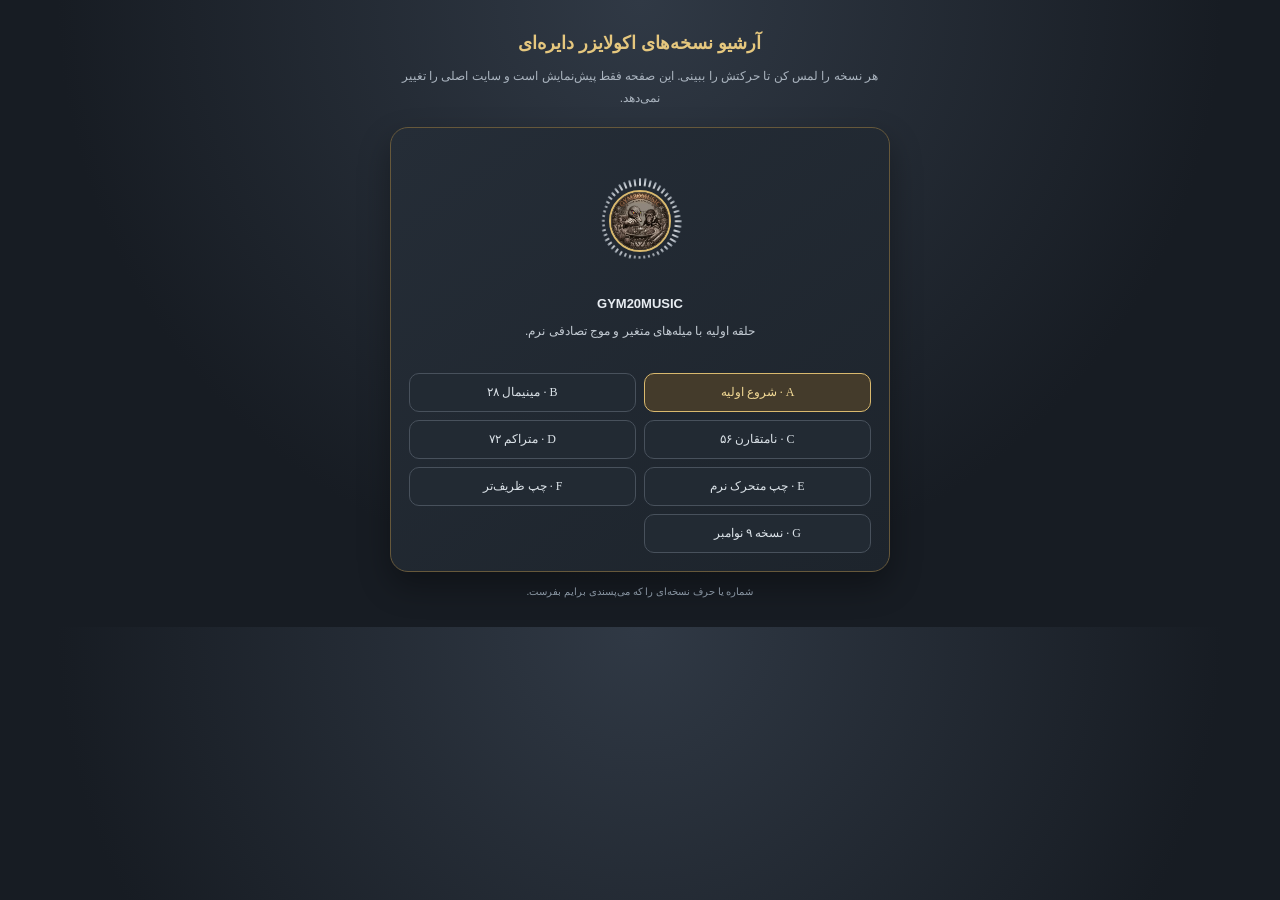
<file: equalizer-preview.html>
<!doctype html><html lang="fa" dir="rtl"><meta charset="utf-8"><meta name="viewport" content="width=device-width,initial-scale=1"><meta name="theme-color" content="#171c23"><title>آرشیو اکولایزر GYM20</title><style>*{box-sizing:border-box}body{margin:0;padding:20px 14px;background:radial-gradient(circle at 50% 0,#303945,#171c23 65%);color:#e8edf2;font-family:Tahoma,Arial,sans-serif}.wrap{max-width:500px;margin:auto}.head{text-align:center;color:#e5c77e;font-size:18px}.hint{text-align:center;color:#aab4bf;font-size:12px;line-height:1.8}.card{margin-top:18px;padding:18px;border:1px solid #66583b;border-radius:18px;background:linear-gradient(145deg,#252d37,#1d242c);box-shadow:0 14px 32px #0005}.stage{height:150px;display:grid;place-items:center}.avatar{width:100px;height:100px;position:relative;display:grid;place-items:center}.ring{position:absolute;inset:0;width:100%;height:100%;z-index:1;pointer-events:none}.ring i{position:absolute;left:calc(50% - .6px);top:50%;width:1.2px;height:3px;border-radius:2px;background:linear-gradient(#f5f7fa,#aeb8c3);transform-origin:50% 0%;opacity:.75;will-change:height,opacity}.photo{width:62px;height:62px;border-radius:50%;object-fit:cover;border:2px solid #d9b96e;z-index:2;background:#303944}.name{text-align:center;font-size:13px;font-weight:bold}.desc{text-align:center;color:#c4ccd4;font-size:12px;line-height:1.8;min-height:42px;margin:10px 0}.buttons{display:grid;grid-template-columns:1fr 1fr;gap:8px}.buttons button{border:1px solid #48515c;border-radius:10px;padding:11px 7px;background:#222a33;color:#dce3e9;font:12px Tahoma}.buttons button.on{border-color:#d9b96e;background:#443b2b;color:#f2d995}.note{text-align:center;color:#8995a2;font-size:10px;margin-top:14px}</style><main class="wrap"><h1 class="head">آرشیو نسخه‌های اکولایزر دایره‌ای</h1><p class="hint">هر نسخه را لمس کن تا حرکتش را ببینی. این صفحه فقط پیش‌نمایش است و سایت اصلی را تغییر نمی‌دهد.</p><section class="card"><div class="stage"><div class="avatar"><div class="ring" id="ring"></div><img class="photo" src="./music.webp" onerror="this.src='./music.jpg'"></div></div><div class="name">GYM20MUSIC</div><div class="desc" id="desc"></div><div class="buttons" id="buttons"></div></section><p class="note">شماره یا حرف نسخه‌ای را که می‌پسندی برایم بفرست.</p></main><script>
const V=[
['A · شروع اولیه','حلقه اولیه با میله‌های متغیر و موج تصادفی نرم.',48,'random',1.5,35],
['B · مینیمال ۲۸','۲۸ میله نقره‌ای باریک، حرکت ارگانیک کوتاه.',28,'organic',1.3,35],
['C · نامتقارن ۵۶','۵۶ میله نزدیک؛ سمت راست موج‌دارتر از چپ.',56,'asym',1.2,35],
['D · متراکم ۷۲','۷۲ میله ریز و نزدیک، موج چندلایه سمت راست.',72,'dense',1.1,35],
['E · چپ متحرک نرم','راست پرتحرک؛ چپ کوتاه با قله‌های باریک متحرک.',72,'left1',1.1,35],
['F · چپ ظریف‌تر','موج چپ کوتاه‌تر و آرام‌تر با چند قله گذرا.',72,'left2',1.1,35],
['G · نسخه ۹ نوامبر','نسخه ۷۲ میله‌ای با موج راست قوی و قله‌های سمت چپ.',72,'nov9',1.1,35]
];
const ring=document.getElementById('ring'),desc=document.getElementById('desc'),buttons=document.getElementById('buttons');let bars=[],raf=0,start=0,sel=0;
function choose(k){sel=k;cancelAnimationFrame(raf);ring.replaceChildren();bars=[];const v=V[k];for(let i=0;i<v[2];i++){const e=document.createElement('i'),a=i*360/v[2]*Math.PI/180;e.style.width=v[4]+'px';e.style.transform='rotate('+(i*360/v[2])+'deg) translateY(-'+v[5]+'px) scaleY(-1)';ring.append(e);bars.push({e,a,i})}desc.textContent=v[1];[...buttons.children].forEach((b,i)=>b.classList.toggle('on',i===k));start=performance.now();draw(start)}
function draw(now){const v=V[sel],t=(now-start)/1000;for(const {e,a,i} of bars){const side=Math.sin(a),R=Math.max(0,side),L=Math.max(0,-side);let h=3,o=.75;
if(v[3]==='random'){let w=(Math.sin(t*1.7+i*.41)+Math.sin(t*.83+i*.13)+2)/4;h=2+w*6;o=.72+w*.2}
if(v[3]==='organic'){let w=(Math.sin(t*1.4+i*.7)+1)/2;h=2.2+w*2.7;o=.58+w*.22}
if(v[3]==='asym'){let w=(Math.sin(t*1.4+a*2)+Math.sin(t*2-a*3)+2)/4;h=2.1+L*.8+R*(1+w*4.2);o=.68+w*.2}
if(['dense','left1','left2','nov9'].includes(v[3])){
 const b=(Math.sin(t*1.35+a*1.8)+1)/2,r=(Math.sin(t*2.05-a*3.1)+1)/2,q=(Math.sin(t*3+a*5.2)+1)/2;
 const rightWave=b*.42+r*.36+q*.22;
 let leftWave=.12,leftPeak=0;
 if(v[3]==='left1'){leftWave=.28+((Math.sin(t*1.25+a*2.1)+1)/2)*.35;leftPeak=Math.pow(Math.max(0,Math.sin(t*.9+a*3.7)),9)*1.8}
 if(v[3]==='left2'){leftWave=.08+((Math.sin(t*1.05+a*1.7)+1)/2)*.08;leftPeak=0}
 if(v[3]==='nov9'){leftWave=.10;leftPeak=Math.pow(Math.max(0,Math.sin(t*.72+a*4.6)),18)*4.8}
 h=2.1+R*(1.4+rightWave*5.2)+L*(.65+leftWave*2+leftPeak);
 o=.58+(R*rightWave+L*(leftWave*.45+leftPeak*.08))*.3;
}
e.style.height=h.toFixed(1)+'px';e.style.opacity=o.toFixed(2)}raf=requestAnimationFrame(draw)}
V.forEach((v,i)=>{let b=document.createElement('button');b.textContent=v[0];b.onclick=()=>choose(i);buttons.append(b)});choose(0);
</script></html>
</file>
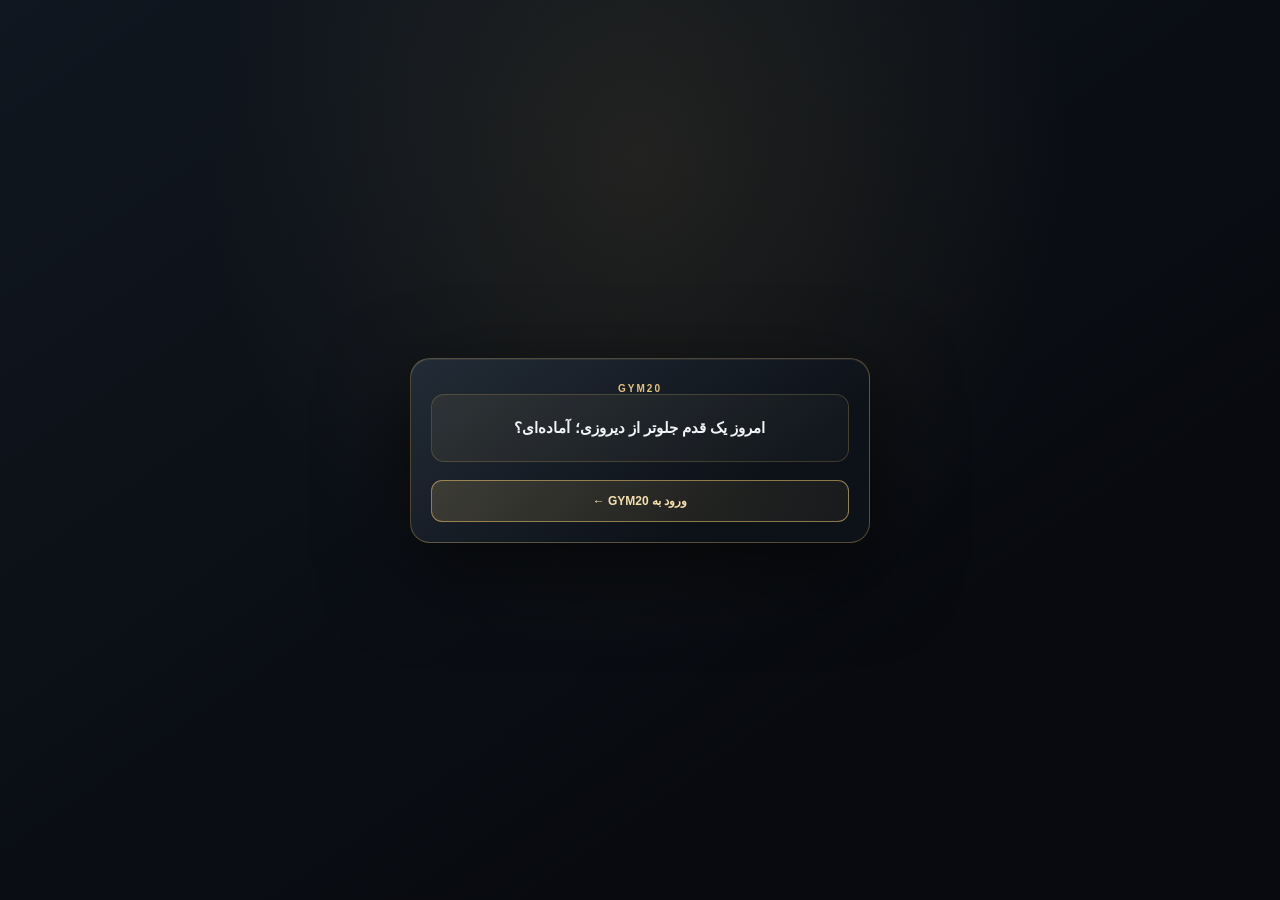
<file: notification.html>
<!doctype html>
<html lang="fa" dir="rtl">
<head>
<meta charset="utf-8">
<meta name="viewport" content="width=device-width,initial-scale=1,viewport-fit=cover">
<meta name="theme-color" content="#080a0f">
<title>پیام GYM20</title>
<style>
@font-face{font-family:Vazirmatn;src:local("Vazirmatn")}
*{box-sizing:border-box}
html,body{margin:0;min-height:100%;background:#080a0f;color:#f1f3f6;font-family:Vazirmatn,Tahoma,sans-serif}
body{min-height:100dvh;display:grid;place-items:center;padding:20px;background:radial-gradient(ellipse at 50% 18%,rgba(218,184,103,.10),transparent 48%),linear-gradient(145deg,#101720,#080a0f 72%)}
main{width:min(100%,460px);padding:24px 20px 20px;border:1px solid rgba(218,184,103,.32);border-radius:20px;background:linear-gradient(145deg,rgba(35,44,55,.98),rgba(13,18,25,.99) 72%);box-shadow:0 28px 85px rgba(0,0,0,.62),inset 0 1px rgba(255,255,255,.07)}
.brand{text-align:center;color:#e6c477;font:800 10px Montserrat,Arial,sans-serif;letter-spacing:2px}
h1{display:none}
#message{white-space:pre-wrap;overflow-wrap:anywhere;padding:18px 15px;border:1px solid rgba(218,184,103,.22);border-radius:13px;background:linear-gradient(135deg,rgba(218,184,103,.085),rgba(255,255,255,.025));font-size:15px;font-weight:700;line-height:2;text-align:center}
a{display:flex;align-items:center;justify-content:center;min-height:42px;margin-top:18px;border:1px solid rgba(232,196,107,.55);border-radius:11px;background:linear-gradient(110deg,rgba(218,184,103,.18),rgba(218,184,103,.06));color:#f4dfad;text-decoration:none;font-size:12px;font-weight:800}
</style>
</head>
<body>
<main>
<div class="brand">GYM20</div>
<h1 id="title">وقتِ ارتقاست ⚡</h1>
<div id="message">امروز یک قدم جلوتر از دیروزی؛ آماده‌ای؟</div>
<a id="back" href="https://gym20.ir/">ورود به GYM20  ←</a>
</main>
<script>
(function(){
 const params=new URL(location.href).searchParams;
 const title=(params.get("gym20_title")||"وقتِ ارتقاست ⚡").slice(0,160);
 const message=(params.get("gym20_notice")||"امروز یک قدم جلوتر از دیروزی؛ آماده‌ای؟").slice(0,1200);
 const back=params.get("return_to")||"https://gym20.ir/";
 const sameText=title.trim().replace(/[؟?!،؛.\s]/g,"").toLocaleLowerCase("fa")===message.trim().replace(/[؟?!،؛.\s]/g,"").toLocaleLowerCase("fa");
 document.getElementById("title").textContent=sameText?"وقتِ ارتقاست ⚡":title;
 document.getElementById("message").textContent=sameText?"امروز یک قدم جلوتر از دیروزی؛ آماده‌ای؟":message;
 try{const u=new URL(back);document.getElementById("back").href=u.origin==="https://gym20.ir"?u.href:"https://gym20.ir/";}catch(_){}
})();
</script>
</body>
</html>
</file>
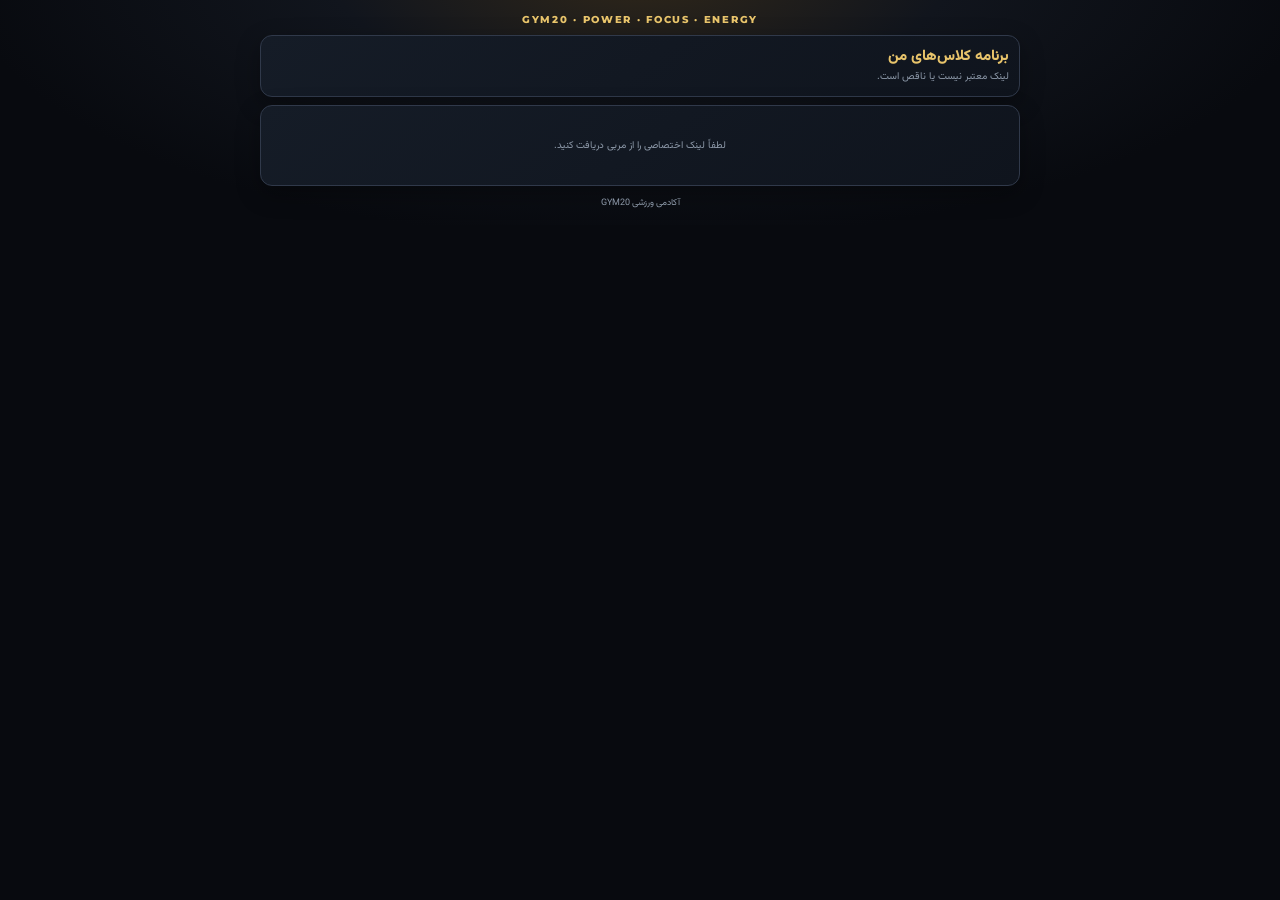
<file: student.html>
<!doctype html>
<html lang="fa" dir="rtl">
<head>
<meta charset="utf-8"><meta name="viewport" content="width=device-width,initial-scale=1">
<link rel="icon" type="image/svg+xml" href="/favicon.svg"><link rel="apple-touch-icon" href="/favicon.svg"><meta name="theme-color" content="#080a0f"><meta name="apple-mobile-web-app-capable" content="yes"><meta name="apple-mobile-web-app-title" content="GYM20"><meta name="apple-mobile-web-app-status-bar-style" content="black-translucent">
<meta name="robots" content="noindex,nofollow"><meta name="referrer" content="no-referrer">
<title>برنامه کلاس‌های من | GYM20</title>
<link rel="preconnect" href="https://fonts.googleapis.com"><link rel="preconnect" href="https://fonts.gstatic.com" crossorigin>
<link rel="preconnect" href="https://ubrafxjpnqtjnjdaskba.supabase.co" crossorigin>
<link rel="preload" href="/student-view.js?v=20261126-exercise-output-compact-v16" as="script" fetchpriority="high">
<link href="https://fonts.googleapis.com/css2?family=Vazirmatn:wght@400;500;600;700;800&family=Montserrat:wght@600;700;800&display=swap" rel="stylesheet" media="print" onload="this.media='all'">
<noscript><link href="https://fonts.googleapis.com/css2?family=Vazirmatn:wght@400;500;600;700;800&family=Montserrat:wght@600;700;800&display=swap" rel="stylesheet"></noscript>
<style>
:root{color-scheme:dark;--bg:#080a0f;--panel:#111722;--panel2:#171f2c;--gold:#e8c46b;--muted:#8e9aaa;--line:#293343}
*{box-sizing:border-box}html,body{margin:0;min-height:100%;background:var(--bg);color:#f7f8fb;font-family:Vazirmatn,sans-serif}
body{padding:10px;background:radial-gradient(ellipse at 50% -12%,#302719 0,#11151d 34%,#080a0f 75%)}
main{width:min(100%,760px);margin:0 auto}.brand{font:800 10px Montserrat,sans-serif;color:var(--gold);letter-spacing:1.7px;text-align:center;margin:3px 0 9px}
header,.card{background:linear-gradient(145deg,#151c27,#0f141d);border:1px solid #30394a;border-radius:12px;padding:10px;margin-bottom:8px;box-shadow:0 8px 24px #0005}
h1{font-size:15px;line-height:1.4;margin:0 0 2px;color:var(--gold);font-weight:800}.muted{color:var(--muted);font-size:10px;line-height:1.65}
label{font-size:10px;color:var(--gold);font-weight:700}select{width:100%;height:31px;padding:4px 8px;border-radius:7px;background:var(--panel2);color:#fff;border:1px solid var(--line);font:500 11px Vazirmatn,sans-serif;margin-top:4px}#termMeta{margin:5px 0 0}
.schedule-summary{display:flex;justify-content:space-between;gap:8px;margin:0 0 7px;padding:5px 8px;border:1px solid #343d4b;border-radius:8px;background:#ffffff07;color:var(--muted);font-size:9px}.schedule-summary b{color:var(--gold);font-size:10px}
.session-list{display:grid;grid-template-columns:repeat(3,minmax(0,1fr));gap:7px}.session-card{min-width:0;border:1px solid #303a49;border-radius:9px;background:linear-gradient(135deg,#1a2230,#111722);padding:7px 8px;box-shadow:inset 2px 0 0 #327fc1;transition:border-color .18s,background .18s,box-shadow .18s}.session-card.time-past{border-color:#a83242;background:linear-gradient(135deg,#351820,#17141b);box-shadow:inset 3px 0 0 #ef4444}.session-card.time-next{border-color:#238653;background:linear-gradient(135deg,#102d24,#111b1b);box-shadow:inset 3px 0 0 #22c55e}.session-card.time-live{border-color:#d6a72d;background:linear-gradient(135deg,#493812,#241d10);box-shadow:inset 3px 0 0 #facc15}.status.time-live{color:#fff1a6;background:#a162078c}.session-facts-clear{grid-template-columns:minmax(0,1.5fr) minmax(72px,.7fr) minmax(70px,.65fr);gap:7px}.session-facts-clear b{white-space:normal;line-height:1.7;font-size:10px}.session-card.time-future{border-color:#2469a4;background:linear-gradient(135deg,#13283c,#111722);box-shadow:inset 3px 0 0 #3b9cf2}.status.time-past{color:#fecaca;background:#991b1b88}.status.time-next{color:#bbf7d0;background:#16653488}.status.time-future{color:#bfdbfe;background:#1d4ed888}
.session-top{display:flex;align-items:center;justify-content:space-between;gap:5px;margin-bottom:4px}.session-number{font-size:10px;color:var(--gold);font-weight:800}
.status{display:inline-flex;align-items:center;border-radius:20px;padding:2px 6px;background:#ffffff12;font-size:9px;line-height:1.5;white-space:nowrap}.present{color:#6ee7b7;background:#064e3b66}.absent{color:#fda4af;background:#88133766}.pending{color:#fcd34d;background:#78350f66}
.session-facts{display:grid;grid-template-columns:1.15fr 1fr .75fr;gap:4px;padding-bottom:4px;border-bottom:1px solid #ffffff12}.session-facts span{display:flex;flex-direction:column;min-width:0}.session-facts i{font-style:normal;color:#8290a2;font-size:8px}.session-facts b{font-size:9px;font-weight:700;white-space:nowrap;overflow:hidden;text-overflow:ellipsis}
.session-bottom{display:flex;justify-content:space-between;gap:5px;padding-top:4px;color:#aab5c3;font-size:8.5px;line-height:1.5}.session-bottom span{min-width:0;overflow:hidden;text-overflow:ellipsis;white-space:nowrap}.session-bottom .coach{color:#e7ca83}
.empty{text-align:center;padding:22px 8px;color:var(--muted);font-size:10px}.hide{display:none!important}footer{font-size:9px!important;text-align:center;padding:2px 0 5px}
@media(max-width:700px){.session-list{grid-template-columns:repeat(2,minmax(0,1fr));gap:6px}}@media(max-width:520px){body{padding:7px 6px}.brand{font-size:9px;margin:2px 0 7px}header,.card{padding:8px;border-radius:10px;margin-bottom:6px}h1{font-size:13px}.muted{font-size:9px}select{height:29px;font-size:10px}.session-list{grid-template-columns:repeat(2,minmax(0,1fr));gap:5px}.session-card{padding:5px 6px}.session-top{margin-bottom:3px}.session-number{font-size:9.5px}.status{font-size:8px;padding:1px 5px}.session-facts{grid-template-columns:1.1fr 1fr .8fr;gap:3px;padding-bottom:3px}.session-facts i{font-size:7px}.session-facts b{font-size:8px}.session-bottom{padding-top:3px;font-size:7.5px;gap:3px}.schedule-summary{font-size:8px;margin-bottom:5px;padding:4px 7px}.schedule-summary b{font-size:9px}}@media(max-width:350px){.session-list{grid-template-columns:1fr}}
@media(max-height:760px) and (max-width:520px){body{padding-top:4px}.brand{margin-bottom:4px}header,.card{padding:6px;margin-bottom:4px}.session-list{gap:3px}.session-card{padding:4px 6px}.session-facts{gap:3px}}

.push-controls{display:flex;align-items:center;gap:8px;flex-wrap:wrap;margin-top:8px}.push-toggle{border:1px solid #8f7139;border-radius:8px;background:linear-gradient(135deg,#e8c46b,#a77a2e);color:#17130b;font:800 10px Vazirmatn,sans-serif;padding:7px 11px;cursor:pointer}.push-toggle:disabled{opacity:.55;cursor:wait}.push-status{font-size:9px;color:#9aa7b8;line-height:1.6}
.push-test{display:none;border:1px solid #4c8b72;border-radius:8px;background:#132b25;color:#a7f3d0;font:700 10px Vazirmatn,sans-serif;padding:6px 9px;cursor:pointer}
.push-test.visible{display:inline-flex}
.term-select-wrap{position:relative;width:100%;margin-top:4px}
.term-select-native{position:absolute!important;width:1px!important;height:1px!important;opacity:0!important;pointer-events:none!important;inset:auto!important}
.term-select-trigger{width:100%;height:34px;display:flex;align-items:center;justify-content:space-between;gap:8px;padding:5px 10px;border:1px solid rgba(214,179,90,.28);border-radius:9px;background:linear-gradient(180deg,#202a39,#141b27);color:#f1e8d4;font:600 11px Vazirmatn,sans-serif;text-align:right;cursor:pointer;touch-action:manipulation;-webkit-tap-highlight-color:transparent}
.term-select-trigger:focus-visible,.view-btn:focus-visible{outline:2px solid rgba(232,196,107,.65);outline-offset:2px}
.term-select-arrow{color:#d9c28b;font-size:15px;transition:transform .2s ease}
.term-select-trigger[aria-expanded="true"] .term-select-arrow{transform:rotate(180deg)}
.term-select-menu{position:absolute;z-index:50;top:calc(100% + 6px);right:0;left:0;width:100%;height:218px;max-height:min(218px,calc(100dvh - 24px));display:flex;overflow:hidden;padding:0;box-sizing:border-box;border:1px solid rgba(218,228,238,.16);border-radius:15px;background:linear-gradient(155deg,rgba(52,61,72,.99),rgba(35,42,51,.99));box-shadow:0 16px 34px rgba(0,0,0,.42),inset 0 1px 0 rgba(255,255,255,.06);backdrop-filter:blur(14px);-webkit-backdrop-filter:blur(14px)}
.term-select-menu[hidden]{display:none!important}
.term-wheel-list{position:relative;z-index:0;display:flex;flex-direction:column;flex:1 1 auto;min-height:0;width:100%;overflow-y:auto;overflow-x:hidden;padding:89px 10px;box-sizing:border-box;scroll-padding-block:89px;scroll-snap-type:none;overscroll-behavior-y:contain;-webkit-overflow-scrolling:touch;touch-action:pan-y;scroll-behavior:auto;scrollbar-width:none}
.term-wheel-list::-webkit-scrollbar{display:none}
.term-wheel-item{position:relative;z-index:0;display:flex;align-items:center;justify-content:space-between;gap:8px;width:100%;height:40px;min-height:40px;flex:0 0 40px;margin:0;padding:5px 8px;border:1px solid transparent;border-radius:11px;box-sizing:border-box;opacity:.43;transform:scale(.91);filter:blur(.2px);transition:opacity .2s ease,transform .2s ease,background .2s ease,filter .2s ease;cursor:pointer;color:#d9dfe6;font-size:12px;font-weight:650}
.term-wheel-item.wheel-focus{z-index:3;opacity:1;transform:scale(1.025);filter:none;background:linear-gradient(100deg,rgba(214,179,90,.08),rgba(214,179,90,.16),rgba(214,179,90,.08));border-color:transparent}
.term-wheel-label{display:block;flex:1 1 auto;min-width:0;white-space:nowrap;overflow:hidden;text-overflow:ellipsis;text-align:center}
.term-wheel-check{flex:0 0 auto;opacity:0;color:#e8c778;font-size:12px;margin-right:5px}
.term-wheel-item.wheel-focus .term-wheel-check{opacity:1}
.term-wheel-item[aria-selected="true"]:not(.wheel-focus){background:transparent}
@media(max-width:520px){.term-select-trigger{height:32px;font-size:10px}.term-wheel-list{padding:89px 9px}.term-wheel-item{font-size:11px}}
@media(prefers-reduced-motion:reduce){.term-wheel-item{transition:none!important}.term-wheel-list{scroll-behavior:auto!important}}
.view-heading{display:flex;align-items:center;justify-content:space-between;gap:8px;margin:10px 0 5px}
.view-heading strong{font-size:11px;color:#e8c46b}
.view-heading small{font-size:9px;color:#8995a6}
.view-switch{display:flex;gap:5px;padding:3px;margin:0 0 8px;border:1px solid #303b4b;border-radius:9px;background:#0c121b}
.view-btn{flex:1;min-height:32px;display:flex;align-items:center;justify-content:center;gap:6px;padding:5px 8px;border:1px solid transparent;border-radius:7px;background:transparent;color:#9eabba;font:600 10px Vazirmatn,sans-serif;cursor:pointer;transition:background .15s,border-color .15s,color .15s}
.view-btn[aria-pressed="true"]{border-color:#9c7b3c;background:linear-gradient(135deg,#3a301d,#242015);color:#f6d889;box-shadow:inset 0 1px 0 #ffffff12}
.view-icon{font-size:13px;line-height:1}
.session-list.view-list{grid-template-columns:1fr;gap:5px}
.session-list.view-list .session-card{display:grid;grid-template-columns:minmax(85px,.55fr) minmax(0,2fr) minmax(95px,.65fr);align-items:center;gap:8px;padding:7px 10px}
.session-list.view-list .session-top{margin:0;flex-wrap:wrap}
.session-list.view-list .session-facts{border:0;padding:0;grid-template-columns:1.15fr 1fr .75fr}
.session-list.view-list .session-bottom{padding:0;justify-content:flex-end}
@media(max-width:520px){.view-heading{margin:7px 0 4px}.view-btn{min-height:30px;font-size:9px}.session-list.view-list .session-card{grid-template-columns:1fr;gap:4px}.session-list.view-list .session-bottom{justify-content:flex-start}.term-select-trigger{height:32px;font-size:10px}.term-option{min-height:30px;font-size:10px}}

.session-facts-clear{grid-template-columns:1fr;gap:5px}.session-facts-clear span{display:grid;grid-template-columns:82px minmax(0,1fr);align-items:start;gap:6px}.session-facts-clear i{font-size:8px}.session-facts-clear b{font-size:10px;white-space:normal;overflow:visible;text-overflow:clip}.session-list{grid-template-columns:1fr}.session-card.time-live .status.time-live{color:#fff1a6;background:#a162078c}
.status.time-live{display:inline-flex;align-items:center;gap:6px}
.status.time-live::before{content:"";display:inline-block;width:6px;height:6px;flex:0 0 6px;border-radius:50%;background:#fde047;box-shadow:0 0 0 0 rgba(253,224,71,.65);animation:gym20StudentLivePulse 1.25s ease-in-out infinite}
@keyframes gym20StudentLivePulse{0%,100%{opacity:1;transform:scale(1);box-shadow:0 0 0 0 rgba(253,224,71,.55)}50%{opacity:.42;transform:scale(.78);box-shadow:0 0 0 4px rgba(253,224,71,0)}}
@media(prefers-reduced-motion:reduce){.status.time-live::before{animation:none;opacity:1;box-shadow:none}}
/* GYM20 unified session status palette and cleaner responsive student schedule */
.session-list{display:grid!important;grid-template-columns:repeat(2,minmax(0,1fr))!important;gap:9px!important;align-items:stretch!important}
.session-card{display:flex!important;flex-direction:column!important;justify-content:flex-start!important;min-width:0!important;padding:10px 11px!important;border-radius:11px!important;box-shadow:none!important;transition:border-color .2s,background .2s!important}
.session-card.time-past{border:1px solid rgba(239,68,68,.62)!important;background:linear-gradient(115deg,rgba(127,29,29,.28),#111722 78%)!important;box-shadow:inset 3px 0 0 #ef4444!important}
.session-card.time-next{border:1px solid rgba(34,197,94,.68)!important;background:linear-gradient(115deg,rgba(20,83,45,.30),#111722 78%)!important;box-shadow:inset 3px 0 0 #22c55e!important}
.session-card.time-live{border:1px solid rgba(234,179,8,.78)!important;background:linear-gradient(115deg,rgba(133,77,14,.36),#111722 78%)!important;box-shadow:inset 3px 0 0 #facc15!important}
.session-card.time-future{border:1px solid rgba(59,130,246,.58)!important;background:linear-gradient(115deg,rgba(30,64,115,.28),#111722 78%)!important;box-shadow:inset 3px 0 0 #3b82f6!important}
.session-card .status.time-past{background:rgba(153,27,27,.38)!important;color:#fecaca!important;border:1px solid rgba(248,113,113,.5)!important}
.session-card .status.time-next{background:rgba(22,101,52,.4)!important;color:#bbf7d0!important;border:1px solid rgba(74,222,128,.5)!important}
.session-card .status.time-live{background:rgba(161,98,7,.48)!important;color:#fef3c7!important;border:1px solid rgba(250,204,21,.6)!important}
.session-card .status.time-future{background:rgba(30,64,175,.34)!important;color:#bfdbfe!important;border:1px solid rgba(96,165,250,.48)!important}
.session-card .session-top{display:flex!important;align-items:center!important;justify-content:space-between!important;gap:8px!important;margin:0 0 8px!important}
.session-card .session-number{font-size:11px!important;color:#f0d48a!important}
.session-card .status.time-live,.session-card .status.time-next{display:inline-flex!important;align-items:center!important;gap:6px!important}
.session-card .status.time-live:before,.session-card .status.time-next:before{content:"";display:inline-block;width:6px;height:6px;flex:0 0 6px;border-radius:50%;animation:gym20PublicPulse 1.4s ease-in-out infinite}
.session-card .status.time-live:before{background:#fde047;box-shadow:0 0 0 0 rgba(253,224,71,.55)}
.session-card .status.time-next:before{background:#4ade80;box-shadow:0 0 0 0 rgba(74,222,128,.5)}
.session-card .session-facts-clear{display:grid!important;grid-template-columns:minmax(0,1fr)!important;gap:5px!important;padding:0!important;border:0!important}
.session-card .session-facts-clear span{display:grid!important;grid-template-columns:76px minmax(0,1fr)!important;align-items:center!important;gap:8px!important;min-width:0!important}
.session-card .session-facts-clear i{font-size:9px!important;color:#93a1b3!important}
.session-card .session-facts-clear b{font-size:10px!important;color:#edf1f7!important;white-space:normal!important;overflow-wrap:anywhere!important}
@keyframes gym20PublicPulse{0%,100%{opacity:1;transform:scale(1);box-shadow:0 0 0 0 currentColor}50%{opacity:.48;transform:scale(.82);box-shadow:0 0 0 4px transparent}}
@media(max-width:520px){.session-list{grid-template-columns:minmax(0,1fr)!important;gap:6px!important}.session-card{padding:8px 9px!important}.session-card .session-top{margin-bottom:6px!important}.session-card .session-facts-clear span{grid-template-columns:70px minmax(0,1fr)!important}.session-card .session-facts-clear i{font-size:8px!important}.session-card .session-facts-clear b{font-size:9px!important}}
@media(prefers-reduced-motion:reduce){.session-card .status.time-live:before,.session-card .status.time-next:before{animation:none;opacity:1;box-shadow:none}}


/* Clean compact schedule rows: session number right, status left, details on one line */
#termMeta{display:none!important}
.session-list.view-list{display:flex!important;flex-direction:column!important;gap:7px!important}
.session-list.view-list .session-card{display:flex!important;flex-direction:column!important;gap:7px!important;padding:10px 12px!important;border-radius:10px!important}
.session-list.view-list .session-top{direction:rtl;display:flex!important;justify-content:space-between!important;align-items:center!important;margin:0!important;padding-bottom:6px;border-bottom:1px solid #ffffff12}
.session-list.view-list .session-number{font-size:12px!important;font-weight:800!important;color:#f3d58b!important}
.session-list.view-list .status{font-size:9px!important;padding:3px 8px!important}
.session-list.view-list .session-facts-clear.session-detail-row{display:grid!important;grid-template-columns:minmax(0,1.65fr) minmax(0,.7fr) minmax(0,.75fr)!important;gap:8px!important;align-items:center!important}
.session-list.view-list .session-detail-row span{display:flex!important;flex-direction:row!important;align-items:center!important;gap:5px!important;min-width:0!important;white-space:nowrap!important}
.session-list.view-list .session-detail-row i{font-size:8px!important;color:#8492a5!important;white-space:nowrap!important}
.session-list.view-list .session-detail-row b{font-size:10px!important;font-weight:700!important;color:#e9edf4!important;white-space:nowrap!important;overflow:hidden!important;text-overflow:ellipsis!important}
.push-status{display:inline-flex;align-items:center;color:#8fe0b5!important;font-size:9px!important}
.push-status:empty{display:none}
@media(max-width:520px){
 .session-list.view-list{gap:6px!important}
 .session-list.view-list .session-card{padding:8px 9px!important;gap:6px!important}
 .session-list.view-list .session-top{padding-bottom:5px}
 .session-list.view-list .session-number{font-size:11px!important}
 .session-list.view-list .session-facts-clear.session-detail-row{grid-template-columns:minmax(0,1.55fr) minmax(0,.65fr) minmax(0,.75fr)!important;gap:5px!important}
 .session-list.view-list .session-detail-row span{gap:3px!important}
 .session-list.view-list .session-detail-row i{font-size:7px!important}
 .session-list.view-list .session-detail-row b{font-size:9px!important}
}
@media(max-width:360px){
 .session-list.view-list .session-facts-clear.session-detail-row{grid-template-columns:1fr!important;gap:4px!important}
 .session-list.view-list .session-detail-row span{justify-content:flex-start}
 .session-list.view-list .session-detail-row i{min-width:54px}
}


/* GYM20 public student cards — match the admin session row layout */
.session-list{display:grid!important;grid-template-columns:1fr!important;gap:7px!important}
.session-card{padding:9px 10px!important;border-radius:10px!important}
.session-card .session-top{display:flex!important;align-items:center!important;justify-content:space-between!important;gap:8px!important;margin:0 0 7px!important;padding:0 0 6px!important;border-bottom:1px solid #ffffff12!important}
.session-title{display:flex;align-items:center;gap:6px;min-width:0}
.session-calendar{display:inline-flex;align-items:center;justify-content:center;width:22px;height:22px;flex:0 0 22px;border:1px solid #9b793e;border-radius:6px;background:#292315;color:#f0d48a;font-size:14px;line-height:1}
.session-card .session-number{font-size:11px!important;color:#f3d58b!important}
.session-card .status{font-size:8px!important;padding:3px 7px!important}
.session-card .session-facts-clear.session-detail-row{display:grid!important;grid-template-columns:repeat(4,minmax(0,1fr))!important;gap:6px!important;padding:0!important;border:0!important}
.session-card .session-detail-row .session-fact{display:flex!important;flex-direction:column!important;justify-content:center!important;align-items:flex-start!important;gap:3px!important;min-width:0!important;padding:6px 7px!important;border:1px solid #ffffff12!important;border-radius:7px!important;background:#ffffff06!important;white-space:normal!important}
.session-card .session-detail-row .session-fact i{font-size:8px!important;color:#8998aa!important;white-space:nowrap!important}
.session-card .session-detail-row .session-fact b{display:block!important;width:100%!important;font-size:10px!important;font-weight:750!important;color:#edf1f7!important;white-space:nowrap!important;overflow:hidden!important;text-overflow:ellipsis!important}
.session-card .session-detail-row .session-time{direction:ltr!important;text-align:right!important;font-family:Montserrat,Arial,sans-serif!important;font-variant-numeric:lining-nums!important;font-feature-settings:"lnum" 1!important;letter-spacing:.25px}
.session-card.time-past .session-detail-row .session-fact{border-color:#ef44442b!important}
.session-card.time-next .session-detail-row .session-fact{border-color:#22c55e30!important}
.session-card.time-live .session-detail-row .session-fact{border-color:#facc1538!important}
.session-card.time-future .session-detail-row .session-fact{border-color:#3b82f630!important}
@media(max-width:520px){
 .session-card{padding:8px!important}
 .session-card .session-top{margin-bottom:6px!important;padding-bottom:5px!important}
 .session-card .session-facts-clear.session-detail-row{grid-template-columns:repeat(4,minmax(0,1fr))!important;gap:4px!important}
 .session-card .session-detail-row .session-fact{padding:5px 4px!important;gap:2px!important;border-radius:6px!important}
 .session-card .session-detail-row .session-fact i{font-size:7px!important}
 .session-card .session-detail-row .session-fact b{font-size:8px!important}
 .session-calendar{width:20px;height:20px;flex-basis:20px;font-size:13px}
}
@media(max-width:360px){
 .session-card .session-facts-clear.session-detail-row{grid-template-columns:repeat(2,minmax(0,1fr))!important}
 .session-card .session-detail-row .session-fact{min-height:42px;padding:5px 7px!important}
 .session-card .session-detail-row .session-fact i{font-size:8px!important}
 .session-card .session-detail-row .session-fact b{font-size:9px!important}
}

/* Final high-specificity layout override: four aligned fields in every public student session */
#schedule .session-list.view-list{display:flex!important;flex-direction:column!important;gap:7px!important}
#schedule .session-list.view-list .session-card{display:flex!important;flex-direction:column!important;gap:7px!important;padding:9px 10px!important;border-radius:10px!important}
#schedule .session-list.view-list .session-card .session-top{display:flex!important;align-items:center!important;justify-content:space-between!important;gap:8px!important;margin:0 0 1px!important;padding:0 0 6px!important;border-bottom:1px solid #ffffff18!important}
#schedule .session-list.view-list .session-title{display:flex!important;align-items:center!important;gap:6px!important;min-width:0!important}
#schedule .session-list.view-list .session-calendar{display:inline-flex!important;align-items:center!important;justify-content:center!important;width:22px!important;height:22px!important;flex:0 0 22px!important;border:1px solid #9b793e!important;border-radius:6px!important;background:#292315!important;color:#f0d48a!important;font-size:14px!important;line-height:1!important}
#schedule .session-list.view-list .session-number{font-size:11px!important;color:#f3d58b!important}
#schedule .session-list.view-list .session-facts-clear.session-detail-row{display:grid!important;grid-template-columns:repeat(4,minmax(0,1fr))!important;gap:6px!important;align-items:stretch!important;padding:0!important;border:0!important}
#schedule .session-list.view-list .session-detail-row .session-fact{display:flex!important;flex-direction:column!important;justify-content:center!important;align-items:flex-start!important;gap:3px!important;min-width:0!important;padding:6px 7px!important;border:1px solid #ffffff18!important;border-radius:7px!important;background:#ffffff07!important;white-space:normal!important}
#schedule .session-list.view-list .session-detail-row .session-fact i{font-size:8px!important;color:#8998aa!important;white-space:nowrap!important}
#schedule .session-list.view-list .session-detail-row .session-fact b{display:block!important;width:100%!important;font-size:10px!important;font-weight:750!important;color:#edf1f7!important;white-space:nowrap!important;overflow:hidden!important;text-overflow:ellipsis!important}
#schedule .session-list.view-list .session-detail-row .session-time{direction:ltr!important;text-align:left!important;font-family:Montserrat,Arial,sans-serif!important;font-variant-numeric:lining-nums!important;font-feature-settings:"lnum" 1!important;letter-spacing:.25px!important}
@media(max-width:520px){
 #schedule .session-list.view-list .session-card{padding:8px!important;gap:6px!important}
 #schedule .session-list.view-list .session-facts-clear.session-detail-row{grid-template-columns:repeat(4,minmax(0,1fr))!important;gap:4px!important}
 #schedule .session-list.view-list .session-detail-row .session-fact{padding:5px 4px!important;gap:2px!important;border-radius:6px!important}
 #schedule .session-list.view-list .session-detail-row .session-fact i{font-size:7px!important}
 #schedule .session-list.view-list .session-detail-row .session-fact b{font-size:8px!important}
 #schedule .session-list.view-list .session-calendar{width:20px!important;height:20px!important;flex-basis:20px!important;font-size:13px!important}
}
@media(max-width:360px){
 #schedule .session-list.view-list .session-facts-clear.session-detail-row{grid-template-columns:repeat(2,minmax(0,1fr))!important}
 #schedule .session-list.view-list .session-detail-row .session-fact{min-height:42px!important;padding:5px 7px!important}
 #schedule .session-list.view-list .session-detail-row .session-fact i{font-size:8px!important}
 #schedule .session-list.view-list .session-detail-row .session-fact b{font-size:9px!important}
}
.push-test{display:none!important}

/* GYM20 compact single-line session layout: no calendar icon or second detail row */
#schedule .session-list.view-list .session-card.session-compact-row{display:block!important;padding:7px 8px!important;min-width:0!important}
#schedule .session-list.view-list .session-compact-row .session-inline{direction:rtl;display:grid!important;grid-template-columns:minmax(0,.58fr) minmax(0,.88fr) minmax(0,.92fr) minmax(0,.78fr) minmax(0,.82fr) minmax(0,1.28fr)!important;align-items:center!important;gap:5px!important;width:100%!important;min-width:0!important}
#schedule .session-list.view-list .session-compact-row .session-fact{display:flex!important;flex-direction:column!important;justify-content:center!important;align-items:flex-start!important;gap:2px!important;min-width:0!important;padding:3px 4px!important;border:1px solid #ffffff14!important;border-radius:6px!important;background:#ffffff06!important}
#schedule .session-list.view-list .session-compact-row .session-fact i{font-size:7px!important;line-height:1.2!important;color:#91a0b2!important;font-style:normal!important;white-space:nowrap!important}
#schedule .session-list.view-list .session-compact-row .session-fact b{display:block!important;width:100%!important;min-width:0!important;font-size:9px!important;line-height:1.45!important;font-weight:750!important;color:#edf1f7!important;white-space:nowrap!important;overflow:hidden!important;text-overflow:ellipsis!important}
#schedule .session-list.view-list .session-compact-row .session-number{font-size:10px!important;color:#f3d58b!important}
#schedule .session-list.view-list .session-compact-row .session-time{direction:ltr!important;text-align:right!important;font-family:Montserrat,Arial,sans-serif!important;font-variant-numeric:lining-nums!important}
#schedule .session-list.view-list .session-compact-row .session-status-fact .status{display:inline-flex!important;align-items:center!important;gap:3px!important;width:max-content!important;max-width:100%!important;padding:2px 4px!important;font-size:7px!important;line-height:1.4!important;border-radius:5px!important}
#schedule .session-list.view-list .session-compact-row .session-status-fact .status:before{width:5px!important;height:5px!important;flex:0 0 5px!important}
#schedule .session-list.view-list .session-compact-row .session-number-fact{background:#e8c46b0d!important;border-color:#9b793e55!important}
#schedule .session-list.view-list .session-compact-row.time-past .session-fact{border-color:#ef44442b!important}
#schedule .session-list.view-list .session-compact-row.time-next .session-fact{border-color:#22c55e30!important}
#schedule .session-list.view-list .session-compact-row.time-live .session-fact{border-color:#facc1538!important}
#schedule .session-list.view-list .session-compact-row.time-future .session-fact{border-color:#3b82f630!important}
@media(max-width:520px){
 #schedule .session-list.view-list{gap:5px!important}
 #schedule .session-list.view-list .session-card.session-compact-row{padding:6px 5px!important}
 #schedule .session-list.view-list .session-compact-row .session-inline{gap:3px!important;grid-template-columns:minmax(0,.55fr) minmax(0,.82fr) minmax(0,.9fr) minmax(0,.76fr) minmax(0,.78fr) minmax(0,1.2fr)!important}
 #schedule .session-list.view-list .session-compact-row .session-fact{padding:3px 2px!important;gap:2px!important}
 #schedule .session-list.view-list .session-compact-row .session-fact i{font-size:6.5px!important}
 #schedule .session-list.view-list .session-compact-row .session-fact b{font-size:7.5px!important}
 #schedule .session-list.view-list .session-compact-row .session-number{font-size:8.5px!important}
 #schedule .session-list.view-list .session-compact-row .session-status-fact .status{font-size:6.5px!important;padding:2px 3px!important}
}
@media(max-width:360px){
 #schedule .session-list.view-list .session-compact-row .session-inline{gap:2px!important}
 #schedule .session-list.view-list .session-compact-row .session-fact i{font-size:6px!important}
 #schedule .session-list.view-list .session-compact-row .session-fact b{font-size:7px!important}
}

/* Center the six session fields within their own boxes — layout and behavior unchanged */
#schedule .session-list.view-list .session-compact-row .session-fact{
  align-items:center!important;
  text-align:center!important;
}
#schedule .session-list.view-list .session-compact-row .session-fact i,
#schedule .session-list.view-list .session-compact-row .session-fact b{
  text-align:center!important;
}
#schedule .session-list.view-list .session-compact-row .session-status-fact .status{
  justify-content:center!important;
  margin-inline:auto!important;
}

/* Center labels and values in each of the six student session boxes in every view */
#schedule .session-compact-row .session-inline .session-fact{
  align-items:center!important;
  text-align:center!important;
}
#schedule .session-compact-row .session-inline .session-fact > i,
#schedule .session-compact-row .session-inline .session-fact > b{
  text-align:center!important;
}
#schedule .session-compact-row .session-inline .session-status-fact .status{
  justify-content:center!important;
  margin-left:auto!important;
  margin-right:auto!important;
}


/* GYM20 numeric typography: Latin numerals for all schedule facts */
#schedule .session-compact-row .session-inline .session-number,
#schedule .session-compact-row .session-inline .session-date,
#schedule .session-compact-row .session-inline .session-time{
  font-family:Montserrat,Arial,sans-serif!important;
  font-variant-numeric:lining-nums tabular-nums!important;
  font-feature-settings:"lnum" 1!important;
  direction:ltr!important;
  letter-spacing:.2px;
}

.exercise-list{display:flex;flex-direction:column;gap:7px;min-width:0}
.exercise-row{box-sizing:border-box!important;display:flex!important;flex-flow:row nowrap!important;direction:ltr!important;align-items:center!important;justify-content:flex-start!important;gap:2px!important;min-width:0!important;width:100%!important;min-height:42px;padding:7px 9px;border:1px solid #374151;border-radius:9px;background:linear-gradient(135deg,#18212d,#111722);cursor:pointer;transition:background .2s,border-color .2s,color .2s;overflow:hidden!important}
.exercise-row>input{display:block!important;flex:0 0 17px!important;width:17px!important;height:17px!important;min-width:17px!important;margin:0!important;accent-color:#22c55e;cursor:pointer}
.exercise-metric{display:inline-flex!important;flex:0 0 auto!important;align-items:center!important;justify-content:center!important;gap:3px!important;width:auto!important;min-width:0!important;margin:0!important;white-space:nowrap!important}
.exercise-metric .exercise-unit{display:inline!important;font:700 8px Montserrat,Arial,sans-serif;color:#f59e0b;text-align:center;white-space:nowrap}
.exercise-metric .exercise-number{display:inline!important;font:800 9px Montserrat,Arial,sans-serif;color:#f59e0b;text-align:center;font-variant-numeric:tabular-nums;white-space:nowrap}
.exercise-row>.exercise-title{display:block!important;flex:1 1 auto!important;min-width:0!important;width:auto!important;margin:0!important;font-size:10px;color:#fff;line-height:1.5;text-align:left;direction:ltr;white-space:nowrap;overflow:hidden;text-overflow:ellipsis}
.exercise-row>.exercise-checkmark{display:block!important;flex:0 0 10px!important;width:10px!important;margin:0!important;text-align:center;font:800 12px Montserrat,sans-serif;color:transparent}
@media(max-width:420px){.exercise-row{gap:2px!important;padding:6px 7px;min-height:39px}.exercise-row>input{flex-basis:16px!important;width:16px!important;height:16px!important;min-width:16px!important}.exercise-metric{gap:2px!important}.exercise-metric .exercise-unit{font-size:7px}.exercise-metric .exercise-number{font-size:8px}.exercise-row>.exercise-title{font-size:9px}}
.exercise-row.completed{border-color:#238653;background:linear-gradient(110deg,#103b2a,#11221d);box-shadow:inset 3px 0 0 #22c55e}
.exercise-row.completed .exercise-title{color:#fff;font-weight:800}
.exercise-row.completed .exercise-checkmark{color:#4ade80}
.exercise-row:has(input:disabled){opacity:.75}
.exercise-feedback{min-height:18px;margin-top:8px;color:#86efac;font-size:10px;line-height:1.7}
.exercise-archive{display:flex;flex-direction:column;gap:6px;margin-top:8px}
.exercise-archive-day{border:1px solid rgba(214,179,90,.25);border-radius:9px;background:linear-gradient(135deg,rgba(214,179,90,.07),rgba(255,255,255,.018));overflow:hidden}
.exercise-archive-day summary{padding:9px 11px;color:#e8c46b;font-size:10px;font-weight:800;cursor:pointer;list-style:none}
.exercise-archive-day summary::-webkit-details-marker{display:none}
.exercise-archive-day summary:after{content:'⌄';float:left;color:#d7c28e;font-size:14px;line-height:1}
.exercise-archive-day[open] summary:after{content:'⌃'}
.exercise-archive-list{display:flex;flex-direction:column;gap:7px;padding:0 8px 8px;max-height:238px;overflow-y:auto;overscroll-behavior:contain;-webkit-overflow-scrolling:touch}
.exercise-archive-list .exercise-row{flex:0 0 auto}
.exercise-archive-day:not([open]) .exercise-archive-list{display:none}

/* GYM20 premium 3D milestone celebration */
.exercise-celebration{position:fixed;inset:0;z-index:99999;display:grid;place-items:center;align-content:center;gap:0;padding:18px;overflow:hidden;isolation:isolate;background:radial-gradient(ellipse at 50% 42%,rgba(34,38,31,.78),rgba(4,7,11,.96) 66%);backdrop-filter:blur(13px) saturate(1.15);-webkit-backdrop-filter:blur(13px) saturate(1.15);opacity:0;animation:exOverlayIn .45s ease-out forwards}
.exercise-celebration::before{content:"";position:absolute;inset:-30%;z-index:-1;background:conic-gradient(from 0deg at 50% 50%,transparent 0 20%,rgba(232,196,107,.045) 24%,transparent 31% 48%,rgba(232,196,107,.06) 52%,transparent 60% 78%,rgba(232,196,107,.04) 82%,transparent 90%);animation:achievementLightSweep 18s linear infinite}
.exercise-celebration.is-closing{animation:exOverlayOut .26s ease-in forwards}
.achievement-stage{position:relative;width:190px;height:190px;margin:0 auto -5px;perspective:900px;transform-style:preserve-3d;z-index:3;animation:achievementStageIn .9s cubic-bezier(.16,1,.3,1) both}
.achievement-halo{position:absolute;inset:15%;border-radius:50%;background:radial-gradient(circle,rgba(246,215,122,.28),rgba(246,215,122,.08) 38%,transparent 72%);filter:blur(5px);animation:achievementHalo 2.7s ease-in-out infinite alternate}
.achievement-ring{position:absolute;inset:18px;border:1px solid rgba(246,215,122,.58);border-radius:50%;transform:rotateX(68deg) rotateZ(-18deg);box-shadow:0 0 22px #e8c46b25,inset 0 0 16px #e8c46b15;animation:achievementRing 7s linear infinite}
.achievement-ring::before,.achievement-ring::after{content:"";position:absolute;inset:10px;border:1px solid rgba(255,239,190,.22);border-radius:50%;transform:translateZ(13px)}
.achievement-ring::after{inset:-9px;border-color:rgba(246,215,122,.17);transform:translateZ(-12px)}
.achievement-medal{position:absolute;left:50%;top:50%;width:108px;height:108px;transform:translate(-50%,-50%) rotateY(-16deg) rotateX(8deg);transform-style:preserve-3d;animation:achievementMedalFloat 3.6s ease-in-out infinite}
.achievement-medal-face,.achievement-medal-back{position:absolute;inset:0;display:grid;place-items:center;border-radius:50%;backface-visibility:hidden;border:2px solid #f7df9b;background:radial-gradient(circle at 32% 24%,#fff3c9 0,#dcb85c 12%,#8b6426 33%,#241d11 57%,#cba64d 75%,#f6e4ad 100%);box-shadow:inset 0 0 0 5px #3a2d16,inset 0 0 0 7px #e5c46e,0 15px 24px #000a,0 0 32px #d7b45a40;transform:translateZ(8px)}
.achievement-medal-face::before{content:"";position:absolute;inset:12px;border:1px solid #f8e6ae;border-radius:50%;box-shadow:inset 0 0 10px #f8e6ae55}
.achievement-medal-back{transform:rotateY(180deg) translateZ(8px);background:radial-gradient(circle,#d8b25a,#302414 65%,#e7c66d)}
.achievement-cup{position:relative;display:grid;place-items:center;width:100%;height:100%;filter:drop-shadow(0 5px 7px #0008)}
.achievement-cup svg{width:88px;height:88px;overflow:visible;filter:drop-shadow(0 0 9px #f6d77a35)}
.achievement-cup-word{position:absolute;bottom:15px;font:900 11px Montserrat,Arial,sans-serif;letter-spacing:1.2px;color:#fff0bd;text-shadow:0 2px 3px #4b3212,0 0 9px #fff0b855}
.achievement-g20 span{font-size:20px;color:#f3d67e}
.achievement-star{position:absolute;bottom:20px;color:#fff0b8;font-size:15px;text-shadow:0 0 10px #fff1b8}
.achievement-beams{position:absolute;z-index:0;top:6%;left:50%;width:min(90vw,500px);height:260px;transform:translateX(-50%);pointer-events:none;background:repeating-conic-gradient(from 0deg at 50% 50%,transparent 0deg 13deg,rgba(246,215,122,.045) 14deg 15deg,transparent 16deg 30deg);mask-image:radial-gradient(ellipse,black,transparent 70%);animation:achievementBeamSpin 30s linear infinite}
.exercise-celebration-card{position:relative;z-index:4;width:min(100%,390px);padding:22px 24px 20px;text-align:center;border:1px solid rgba(246,215,122,.38);border-radius:20px;background:linear-gradient(155deg,rgba(27,33,37,.97),rgba(8,13,19,.98) 72%);box-shadow:0 28px 90px #000b,0 0 0 1px #fff1c20a,0 0 45px rgba(246,215,122,.09);animation:exCardIn .7s cubic-bezier(.16,1,.3,1) .12s both;overflow:hidden}
.exercise-celebration-card::before{content:"";position:absolute;inset:1px;border-radius:19px;background:linear-gradient(125deg,rgba(246,215,122,.10),transparent 34%,rgba(255,255,255,.025) 55%,transparent 72%,rgba(246,215,122,.05));pointer-events:none}
.exercise-celebration-kicker{position:relative;color:#b9a16a;font:700 8px Montserrat,Arial,sans-serif;letter-spacing:2.5px}
.exercise-celebration-title{position:relative;margin-top:8px;color:#f8e5a8;font-size:17px;font-weight:900;line-height:1.8;text-shadow:0 2px 16px #e8c46b22}
.exercise-celebration-exercise{position:relative;display:inline-block;max-width:100%;margin-top:9px;padding:7px 14px;border:1px solid #b89a4a55;border-radius:9px;background:linear-gradient(135deg,#d6b45a18,#d6b45a05);color:#f6d77a;font-size:12px;font-weight:800;line-height:1.7;overflow-wrap:anywhere;box-shadow:inset 0 1px 0 #fff2c20a}
.exercise-celebration-text{position:relative;margin:11px 0 17px;color:#aebbc5;font-size:10px;line-height:2}
.exercise-celebration-close{position:relative;width:100%;min-height:42px;border:1px solid #d7b45a;border-radius:10px;background:linear-gradient(110deg,#f3d783,#c29a43);color:#17150e;font:800 11px Vazirmatn,Arial,sans-serif;cursor:pointer;box-shadow:0 6px 22px #c49a4325,inset 0 1px 0 #fff8d4;transition:transform .18s ease,filter .18s ease}
.exercise-celebration-close:hover{filter:brightness(1.07);transform:translateY(-1px)}
.exercise-celebration-close:focus-visible{outline:2px solid #fff0bd;outline-offset:3px}
.achievement-particle{position:absolute;z-index:2;left:calc(50% + var(--p-x,0vw));top:var(--p-top,-12vh);width:var(--p-size,7px);height:calc(var(--p-size,7px)*1.75);border-radius:1px;background:linear-gradient(135deg,#fff5cf 0%,var(--p-color) 34%,#9b7027 72%,#fff0b4 100%);box-shadow:0 0 7px color-mix(in srgb,var(--p-color),transparent 35%),inset 0 0 2px #fff8d8;opacity:0;pointer-events:none;transform-style:preserve-3d;backface-visibility:hidden;animation:achievementParticle var(--p-duration,5.5s) linear var(--p-delay) both}
.achievement-particle.achievement-paper{border-radius:1px;transform-origin:center;filter:brightness(1.08)}
.achievement-particle.achievement-paper:nth-of-type(3n){width:calc(var(--p-size,7px)*.55);height:calc(var(--p-size,7px)*2.4)}
.achievement-particle.achievement-glitter{width:calc(var(--p-size,7px)*.65);height:calc(var(--p-size,7px)*.65);border-radius:50%;background:radial-gradient(circle,#fffbdc 0%,var(--p-color) 42%,transparent 76%);box-shadow:0 0 10px var(--p-color),0 0 24px #f6d77a77}
@keyframes achievementParticle{0%{opacity:0;transform:translate3d(0,-5vh,0) rotate3d(1,1,0,0deg) scale(.35,1)}8%{opacity:.98;transform:translate3d(0,0,0) rotate3d(1,1,0,95deg) scale(var(--p-flip,.7),1)}32%{opacity:1;transform:translate3d(calc(var(--p-drift)*.22),35vh,0) rotate3d(1,1,0,260deg) scale(1,.78)}68%{opacity:.96;transform:translate3d(calc(var(--p-drift)*.72),78vh,0) rotate3d(1,1,0,560deg) scale(var(--p-flip,.7),1)}92%{opacity:.72}100%{opacity:0;transform:translate3d(var(--p-drift),125vh,0) rotate3d(1,1,0,920deg) scale(.6,.85)}}
@keyframes achievementStageIn{0%{opacity:0;transform:translateY(22px) scale(.7) rotateX(18deg)}65%{opacity:1;transform:translateY(-4px) scale(1.04) rotateX(-3deg)}100%{opacity:1;transform:translateY(0) scale(1) rotateX(0)}}
@keyframes achievementMedalFloat{0%,100%{transform:translate(-50%,-50%) rotateY(-16deg) rotateX(8deg) translateY(0)}50%{transform:translate(-50%,-50%) rotateY(16deg) rotateX(-5deg) translateY(-7px)}}
@keyframes achievementRing{to{transform:rotateX(68deg) rotateZ(342deg)}}
@keyframes achievementHalo{to{opacity:.55;transform:scale(1.16)}}
@keyframes achievementLightSweep{to{transform:rotate(360deg)}}
@keyframes achievementBeamSpin{to{transform:translateX(-50%) rotate(360deg)}}
@keyframes exOverlayIn{to{opacity:1}}
@keyframes exOverlayOut{to{opacity:0;visibility:hidden}}
@keyframes exCardIn{0%{opacity:0;transform:translateY(22px) scale(.94);filter:blur(4px)}75%{opacity:1;transform:translateY(-2px) scale(1.01);filter:blur(0)}100%{opacity:1;transform:translateY(0) scale(1);filter:blur(0)}}
@media(max-width:480px){.achievement-stage{width:158px;height:158px;margin-bottom:-2px}.achievement-medal{width:92px;height:92px}.exercise-celebration-card{padding:19px 18px 17px}.exercise-celebration-title{font-size:15px}}
@media(prefers-reduced-motion:reduce){.exercise-celebration,.exercise-celebration::before,.achievement-stage,.achievement-ring,.achievement-medal,.achievement-halo,.achievement-beams,.exercise-celebration-card,.achievement-particle{animation:none!important}.exercise-celebration{opacity:1}.achievement-medal{transform:translate(-50%,-50%)!important}}

/* GYM20 FULLSCREEN CINEMATIC ACHIEVEMENT — trophy, flash, shockwave */
.exercise-celebration{
  position:fixed!important;inset:0!important;z-index:99999!important;
  display:flex!important;flex-direction:column!important;align-items:center!important;justify-content:center!important;
  gap:0!important;padding:22px 16px!important;overflow:hidden!important;
  background:radial-gradient(ellipse at 50% 42%,rgba(78,61,25,.42) 0%,rgba(12,15,19,.96) 52%,#030507 100%)!important;
  backdrop-filter:blur(8px) saturate(1.2)!important;-webkit-backdrop-filter:blur(8px) saturate(1.2)!important;
}
.exercise-celebration::after{
  content:"";position:absolute;inset:0;z-index:0;pointer-events:none;
  background:repeating-conic-gradient(from -8deg at 50% 42%,transparent 0deg 10deg,rgba(255,220,130,.075) 10.5deg 11deg,transparent 11.5deg 22deg);
  mask-image:radial-gradient(ellipse at center,black 0%,transparent 72%);
  animation:achievementBeamSpin 32s linear infinite;
}
.achievement-flash{
  position:absolute;inset:0;z-index:1;pointer-events:none;background:#fff4c7;
  opacity:0;animation:gym20ImpactFlash .72s ease-out both;
}
.achievement-shockwave{
  position:absolute;left:50%;top:42%;z-index:1;width:20px;height:20px;border:2px solid rgba(255,226,145,.95);
  border-radius:50%;transform:translate(-50%,-50%);pointer-events:none;
  box-shadow:0 0 24px rgba(255,213,110,.55),inset 0 0 18px rgba(255,213,110,.25);
  animation:gym20Shockwave 1.15s cubic-bezier(.12,.62,.25,1) .04s both;
}
.achievement-stage{z-index:3;width:220px!important;height:220px!important;margin:0 auto 3px!important}
.achievement-medal{width:148px!important;height:148px!important;animation:achievementTrophyFloat 3.2s ease-in-out infinite!important}
.achievement-medal-face{
  border:0!important;border-radius:0!important;background:transparent!important;box-shadow:none!important;
  transform:none!important;backface-visibility:visible!important;
}
.achievement-medal-face::before,.achievement-medal-back{display:none!important}
.achievement-cup{width:100%;height:100%;filter:drop-shadow(0 10px 12px #000b) drop-shadow(0 0 20px #f6d77a88)!important}
.achievement-cup svg{width:142px!important;height:142px!important;filter:drop-shadow(0 0 16px #f6d77a77)!important}
.achievement-cup-word{bottom:-2px!important;font-size:12px!important;letter-spacing:2px!important}
.exercise-celebration-card{
  z-index:4!important;width:min(100%,440px)!important;padding:8px 12px 4px!important;
  border:0!important;border-radius:0!important;background:transparent!important;box-shadow:none!important;
  overflow:visible!important;animation:exCardIn .7s cubic-bezier(.16,1,.3,1) .12s both;
}
.exercise-celebration-card::before{display:none!important}
.exercise-celebration-kicker{font-size:9px!important;letter-spacing:3px!important;color:#d8bd78!important}
.exercise-celebration-title{margin-top:10px!important;font-size:clamp(20px,5vw,27px)!important;line-height:1.65!important;text-shadow:0 0 22px #e8c46b55!important}
.exercise-celebration-exercise{margin-top:8px!important;background:#d6b45a12!important}
.exercise-celebration-text{max-width:360px;margin:12px auto 18px!important;font-size:12px!important;line-height:2.1!important;color:#d0d4dc!important}
.exercise-celebration-close{width:min(100%,270px)!important;min-height:46px!important;border-radius:12px!important;font-size:12px!important;box-shadow:0 8px 28px #c49a4340,0 0 24px #f6d77a22,inset 0 1px 0 #fff8d4!important}
@keyframes gym20ImpactFlash{0%{opacity:.95}22%{opacity:.32}100%{opacity:0}}
@keyframes gym20Shockwave{0%{width:12px;height:12px;opacity:1;border-width:4px}100%{width:min(150vmax,1500px);height:min(150vmax,1500px);opacity:0;border-width:1px}}
@keyframes achievementTrophyFloat{0%,100%{transform:translateY(0) rotateY(-9deg) rotateX(2deg)}50%{transform:translateY(-10px) rotateY(9deg) rotateX(-2deg)}}
@media(max-width:480px){
 .achievement-stage{width:184px!important;height:184px!important;margin-bottom:2px!important}
 .achievement-medal{width:126px!important;height:126px!important}
 .achievement-cup svg{width:124px!important;height:124px!important}
 .exercise-celebration-card{padding:7px 8px 3px!important}
 .exercise-celebration-title{font-size:20px!important}
 .exercise-celebration-text{font-size:11px!important;margin:10px auto 15px!important}
}
@media(prefers-reduced-motion:reduce){
 .exercise-celebration::after,.achievement-medal{animation:none!important}
 .achievement-flash,.achievement-shockwave{display:none!important}
}




/* Content-sized public student term picker */
.term-select-menu{
  left:50%;
  right:auto;
  width:max-content;
  min-width:120px;
  max-width:min(270px,calc(100vw - 24px));
  transform:translateX(-50%);
}
.term-wheel-list{
  flex:0 1 auto;
  width:max-content;
  min-width:120px;
  max-width:100%;
}
.term-wheel-item{
  width:max-content;
  min-width:100%;
  max-width:100%;
}
.term-wheel-label{
  flex:0 1 auto;
  width:max-content;
  max-width:210px;
  min-width:0;
  overflow:hidden;
  text-overflow:ellipsis;
  white-space:nowrap;
}
@media(max-width:520px){
  .term-wheel-label{max-width:calc(100vw - 70px)}
}


/* Public student term picker: size to the longest option, not the parent */
.term-select-wrap{position:relative}
.term-select-menu{
  display:block;
  left:50%;
  right:auto;
  width:max-content;
  min-width:120px;
  max-width:min(270px,calc(100vw - 24px));
  transform:translateX(-50%);
}
.term-wheel-list{
  display:flex;
  align-items:stretch;
  flex:0 0 auto;
  width:max-content;
  min-width:120px;
  max-width:100%;
  padding-left:10px;
  padding-right:10px;
}
.term-wheel-item{
  flex:0 0 40px;
  width:max-content;
  min-width:100%;
  max-width:100%;
}
.term-wheel-label{
  flex:0 1 auto;
  width:max-content;
  max-width:210px;
  min-width:0;
}
@media(max-width:520px){
  .term-wheel-list{padding-left:9px;padding-right:9px}
  .term-wheel-label{max-width:calc(100vw - 70px)}
}


/* Softer translucent glass surface — public student term picker only */
.term-select-menu{
  border:1px solid rgba(225,232,242,.045) !important;
  border-radius:15px !important;
  background:
    linear-gradient(145deg,rgba(61,66,74,.76),rgba(29,32,39,.80)) !important;
  -webkit-backdrop-filter:blur(26px) saturate(155%);
  backdrop-filter:blur(26px) saturate(155%);
  box-shadow:
    0 20px 48px rgba(0,0,0,.42),
    0 6px 18px rgba(0,0,0,.20),
    inset 0 1px 0 rgba(255,255,255,.055),
    inset 0 -1px 0 rgba(0,0,0,.12) !important;
  overflow:hidden;
}


/* GYM20 term wheel scroll fix: keep the wheel viewport constrained inside its menu. */
.term-select-menu:not([hidden]){
  display:flex!important;
  flex-direction:column!important;
  box-sizing:border-box!important;
  left:50%!important;right:auto!important;top:calc(100% + 6px)!important;
  width:max-content!important;min-width:120px!important;max-width:min(270px,calc(100vw - 24px))!important;
  height:218px!important;max-height:min(218px,calc(100dvh - 24px))!important;
  transform:translateX(-50%)!important;overflow:hidden!important;
}
.term-wheel-list{
  display:flex!important;flex:1 1 0!important;
  width:100%!important;min-width:0!important;max-width:100%!important;
  height:100%!important;min-height:0!important;max-height:100%!important;
  overflow-x:hidden!important;overflow-y:scroll!important;
  padding:89px 10px!important;box-sizing:border-box!important;
  touch-action:pan-y!important;-webkit-overflow-scrolling:touch!important;
  overscroll-behavior-y:contain!important;scroll-behavior:auto!important;
}
.term-wheel-item{
  flex:0 0 40px!important;width:100%!important;
  min-width:0!important;max-width:100%!important;
}
@media(max-width:520px){.term-wheel-list{padding:89px 9px!important}}

.exercise-loading{min-height:116px;display:flex;align-items:center;justify-content:center;gap:8px;border:1px solid #303a49;border-radius:9px;background:linear-gradient(135deg,#18212d,#111722);color:#8492a5;font-size:10px}.exercise-loading:before{content:"";width:13px;height:13px;border:2px solid #4b5563;border-top-color:#e8c46b;border-radius:50%;animation:g20ExerciseSpin .8s linear infinite}@keyframes g20ExerciseSpin{to{transform:rotate(360deg)}}@media(prefers-reduced-motion:reduce){.exercise-loading:before{animation:none}}\n 
.exercise-panel-toggle{width:100%;display:flex;align-items:center;justify-content:space-between;gap:10px;min-height:34px;padding:2px 1px;border:0;background:transparent;color:var(--gold);font:800 13px Vazirmatn,sans-serif;text-align:right;cursor:pointer}
.exercise-group-hint{margin-inline-start:auto;color:#a9d7b9;font-size:8px;font-weight:700}.exercise-panel-chevron{display:inline-flex;align-items:center;justify-content:center;width:22px;height:22px;border:1px solid #8d713e66;border-radius:7px;background:#d6b35a12;color:#e8c46b;font-size:17px;transition:transform .18s ease}
.exercise-panel-toggle[aria-expanded="true"] .exercise-panel-chevron{transform:rotate(180deg)}
#exerciseContent{padding-top:5px}
.group-exercise-list{display:flex;flex-direction:column;gap:7px;margin:0 0 8px}
.group-exercise-day-title{padding:5px 8px;border:1px solid #d6b35a35;border-radius:8px;background:#d6b35a0c;color:#e8c46b;font-size:9px;font-weight:800}
.group-exercise-set{display:flex;flex-direction:column;gap:5px;margin-top:6px}
.group-exercise-set-title{color:#e8c46b;font-size:10px;font-weight:800}
.group-exercise-card{display:flex;flex-direction:column;gap:7px;padding:8px;border:1px solid #354052;border-radius:9px;background:linear-gradient(135deg,#1a2230,#111722)}
.group-exercise-title{display:flex;align-items:center;justify-content:space-between;gap:8px;min-width:0}
.group-exercise-title strong{font-size:10px;color:#f4f5f7;overflow-wrap:anywhere}
.group-exercise-title small{flex:0 0 auto;color:#d8bd78;font-size:8px}
.group-exercise-members{display:flex;flex-wrap:wrap;gap:5px}
.group-member-status,.group-member-self{display:inline-flex;align-items:center;gap:5px;min-height:25px;padding:3px 7px;border:1px solid #ffffff18;border-radius:7px;background:#ffffff07;color:#cbd5e1;font-size:8px}
.group-member-status i{font-style:normal;font-size:12px;font-weight:900}
.group-member-status.done{border-color:#22c55e55;background:#14532d33;color:#86efac}
.group-member-status.pending{border-color:#ef444455;background:#7f1d1d25;color:#fca5a5}
.group-member-self{border-color:#d6b35a66;color:#f4e4b9}
.group-member-self input{width:14px;height:14px;margin:0;accent-color:#22c55e}
.group-exercise-archive{border:1px solid #ffffff18;border-radius:8px;overflow:hidden}
.group-exercise-archive>summary{padding:7px 9px;color:#c8d0dc;font-size:9px;font-weight:700;cursor:pointer}
.group-exercise-archive summary span{float:left;color:#9aa6b6;font-size:8px}
.group-exercise-archive-days{display:flex;flex-direction:column;gap:5px;padding:0 7px 7px}
.group-exercise-archive-day{border:1px solid #ffffff12;border-radius:7px;overflow:hidden}
.group-exercise-archive-day>summary{padding:6px 8px;color:#cbd5e1;font-size:8px;cursor:pointer}
.group-exercise-archive-day .group-exercise-set{padding:0 6px 6px}
@media(prefers-reduced-motion:reduce){.exercise-panel-chevron{transition:none}}

 .exercise-box{display:flex;flex-direction:column;gap:7px;margin:0 0 9px;padding:8px;border:1px solid rgba(214,179,90,.16);border-radius:11px;background:linear-gradient(145deg,rgba(255,255,255,.035),rgba(255,255,255,.012))}
 .exercise-box:last-of-type{margin-bottom:0}
 .exercise-section-toggle{min-height:34px!important;height:34px!important;padding:5px 10px!important;border-color:rgba(214,179,90,.28)!important;border-radius:9px!important;background:linear-gradient(180deg,#202a39,#141b27)!important;color:#f1e8d4!important;font-size:10px!important;font-weight:750!important}
 .exercise-section-toggle>span:first-child{display:flex;align-items:center;gap:6px;min-width:0}
 .exercise-section-count{margin-inline-start:auto;color:#e8c46b;font:700 9px Montserrat,Vazirmatn,sans-serif;white-space:nowrap}
 .exercise-panel-chevron{flex:0 0 22px}
 .exercise-section-content{padding:2px 1px 1px}
 .group-exercise-title{justify-content:flex-start}
 @media(max-width:520px){.exercise-box{padding:6px;gap:6px}.exercise-section-toggle{height:32px!important;min-height:32px!important;font-size:9px!important}}
</style></head>
<body><main><div class="brand">GYM20 · POWER · FOCUS · ENERGY</div>
<header><h1>برنامه کلاس‌های من</h1><div id="studentName" class="muted">در حال دریافت برنامه…</div><div id="pushControls" class="push-controls hide"><button type="button" id="pushToggle" class="push-toggle">فعال‌سازی اعلان کلاس‌ها</button><span id="pushStatus" class="push-status" aria-live="polite"></span></div></header>
<section id="termPanel" class="card hide"><label for="termSelect">انتخاب ترم</label><select id="termSelect"></select><p id="termMeta" class="muted"></p></section>
<section class="card"><div id="schedule" class="empty">در حال بارگذاری…</div></section><section id="exercisePanel" class="card hide"><div id="groupExerciseBox" class="exercise-box hide"><button type="button" id="groupExerciseToggle" class="term-select-trigger exercise-section-toggle" aria-expanded="false" aria-controls="groupExerciseContent"><span>👥 تمرین‌های گروهی</span><span id="groupExerciseCount" class="exercise-section-count">۰ تمرین</span><span class="exercise-panel-chevron">⌄</span></button><div id="groupExerciseContent" class="exercise-section-content" hidden><div id="groupExerciseList" class="group-exercise-list"></div></div></div><div id="individualExerciseBox" class="exercise-box"><button type="button" id="individualExerciseToggle" class="term-select-trigger exercise-section-toggle" aria-expanded="false" aria-controls="individualExerciseContent"><span>🤸🏻‍♂️ تمرین‌های انفرادی</span><span id="individualExerciseCount" class="exercise-section-count">۰ تمرین · ۰ انجام‌شده</span><span class="exercise-panel-chevron">⌄</span></button><div id="individualExerciseContent" class="exercise-section-content" hidden><div id="exerciseList" class="exercise-list"></div><div id="exerciseArchive" class="exercise-archive"></div></div></div><div id="exerciseFeedback" class="exercise-feedback" aria-live="polite"></div></section>
<footer class="muted" style="text-align:center">آکادمی ورزشی GYM20</footer></main>
<script>
(function(){
(function(){
  var params=new URLSearchParams(location.search);
  var parts=location.pathname.split("/");
  var pathCode=(parts.length>=3&&parts[1]==="s")?parts[2]:"";
  var code=pathCode||params.get("c")||"";
  if(!/^[0-9a-f]{12}$/i.test(code))return;
  code=code.toLowerCase();

  // iOS Home Screen apps must launch the exact student URL, not the
  // shared manifest start_url (which has no student code).
  var isIOS=/iPhone|iPad|iPod/i.test(navigator.userAgent)||
    (navigator.platform==="MacIntel"&&navigator.maxTouchPoints>1);
  if(isIOS){
    var manifestLink=document.querySelector('link[rel="manifest"]');
    if(manifestLink)manifestLink.remove();
    // Give each iPhone Home Screen icon its own stable, code-bearing PATH.
    // iOS may drop query parameters from saved launch URLs; /s/<code> is
    // preserved as a distinct launch address and 404.html routes it back.
    history.replaceState(null,"","/s/"+code+location.hash);
    return;
  }

  // Keep Android/other browsers on the per-student web manifest.
  var manifest={
    id:"/s/"+code,
    name:"GYM20 | برنامه کلاس‌های من",
    short_name:"GYM20",
    description:"برنامه اختصاصی کلاس‌های هنرجویان GYM20",
    lang:"fa",dir:"rtl",
    start_url:"/student.html?app=1&c="+code,
    scope:"/",
    display:"standalone",
    orientation:"portrait",
    background_color:"#080a0f",
    theme_color:"#080a0f",
    icons:[{src:"/favicon.svg",sizes:"any",type:"image/svg+xml",purpose:"any"}]
  };
  // Add a manifest only after confirming this is not iOS.
  // A static manifest in <head> is fetched before JavaScript runs and can
  // make iOS Home Screen use the shared start_url without the student code.
  var link=document.createElement("link");
  link.rel="manifest";
  var blob=new Blob([JSON.stringify(manifest)],{type:"application/manifest+json"});
  link.href=URL.createObjectURL(blob);
  document.head.appendChild(link);
  if(!pathCode){
    history.replaceState(null,"","/s/"+code+location.hash);
  }
})();;
</script><script defer src="/student-view.js?v=20261126-exercise-output-compact-v16"></script>

</body></html>
</file>
